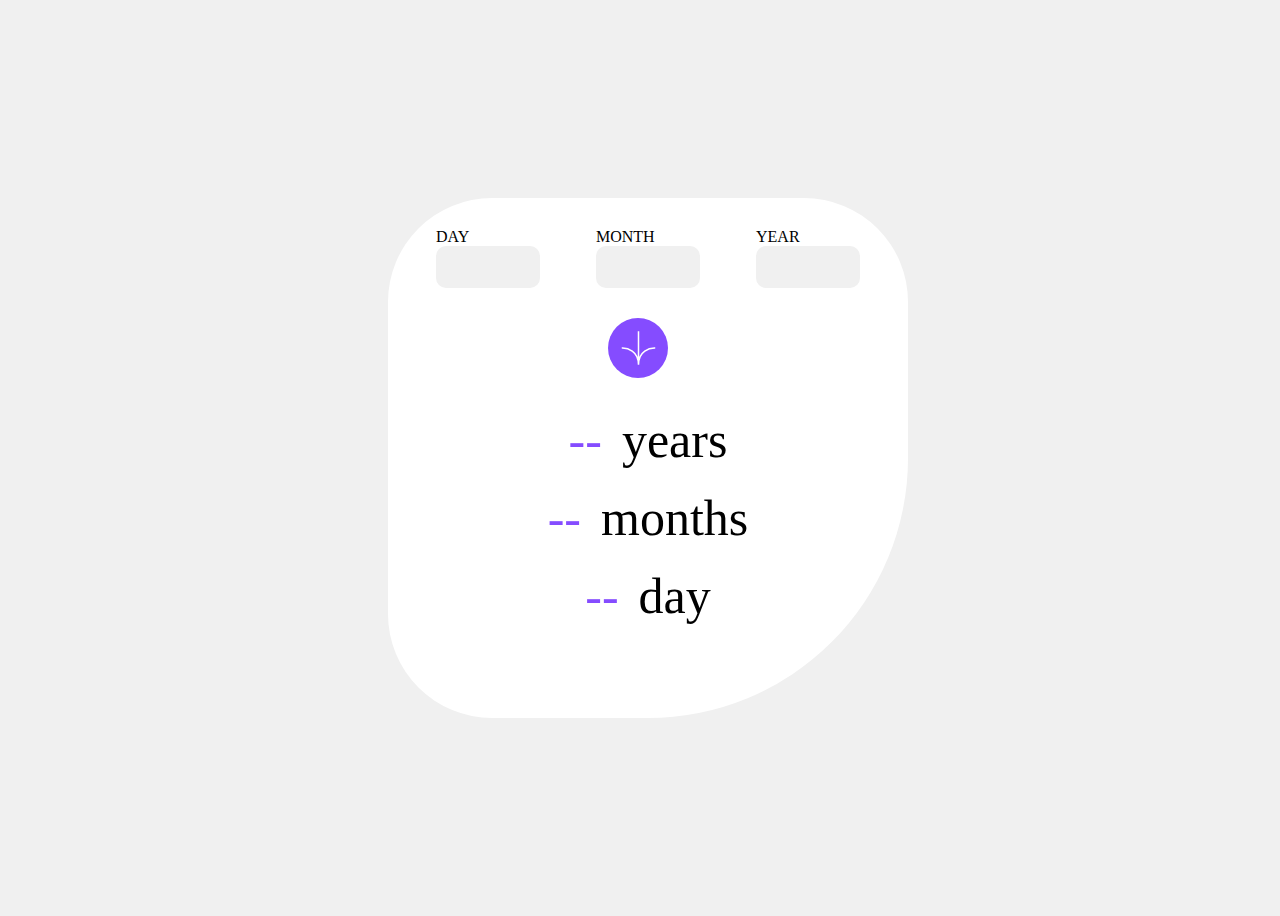
<file: index.html>
<!DOCTYPE html>
<html lang="en">
<head>
    <meta charset="UTF-8">
    <meta http-equiv="X-UA-Compatible" content="IE=edge">
    <meta name="viewport" content="width=device-width, initial-scale=1.0">
    <title>Age Calculator</title>
    <link rel="stylesheet" href="./style.css">
</head>
<body>
    <div id="box">
        <div id="content">
            <div id="top">
                <div id="dd">
                    <label for="day">DAY</label><br>
                    <input type="number" id="day" name="day"><br>
                </div>
                <div id="mm">
                    <label for="month">MONTH</label><br>
                    <input type="number" id="month" name="month"><br>
                </div>
                <div id="yy">
                    <label for="year">YEAR</label><br>
                    <input type="number" id="year" name="year">
                </div>
                
            </div>
            <div id="ss">
                <button onclick="check()" type="submit" id="submit"></button>
            </div>
        <div id="bottom">
            <div id="lyears"><div id="desh1">--</div><div>years</div></div>
            <div id="lmonths"> <div id="desh2">--</div><div>months</div></div>
            <div id="ldays"> <div id="desh3">--</div><div>day</div></div>
            
        </div>
        

    </div>
    </div>
    
    <script src="./logic.js"></script>
</body>
</html>
</file>
<file: style.css>
body{
    background-color: hsl(0, 0%, 94%);
    padding: 0%;
}
#box{
    height: 100vh;
    width: 100vw;
    display: flex;
    align-items: center;
    justify-content: center;
    padding: 0%;
    margin: 0px;

}
#content{
    background: white;
    height: 450px;;
    width: 90%;
   
    border-radius: 20% 20% 50% 20%;
    display: flex;
    flex-direction: column;
}
#day,#month,#year{
    height: 40px;
    width:100px;
    border-radius: 10px;
    border:none;
    background-color: hsl(0, 0%, 94%);
}
div{
    padding:10px;
}
#top{
    display:flex;
    justify-content: space-around;
}
#lyears,#lmonths,#ldays{
    display:flex;
    padding:0%;
    margin:0%;
}
#submit{
    height: 60px;
    width: 60px;
    border-radius: 50%;
    border:none;
    background: hsl(259, 100%, 65%);
    background-image: url("./icon-arrow.svg");
    background-repeat: no-repeat;
    background-position: center;
    
    
}
#desh1,#desh2,#desh3{
    color:hsl(259, 100%, 65%);

}
#ss{
    margin-left: 40%;
}
#bottom{
    flex-basis: 70%;
    display:flex;
    flex-direction: column;
align-items: center;
font-size: 50px;
}
@media(min-width:600px) {
    #content{
        height:500px;
        width: 500px;
        margin:auto;
    }
    
}
</file>
